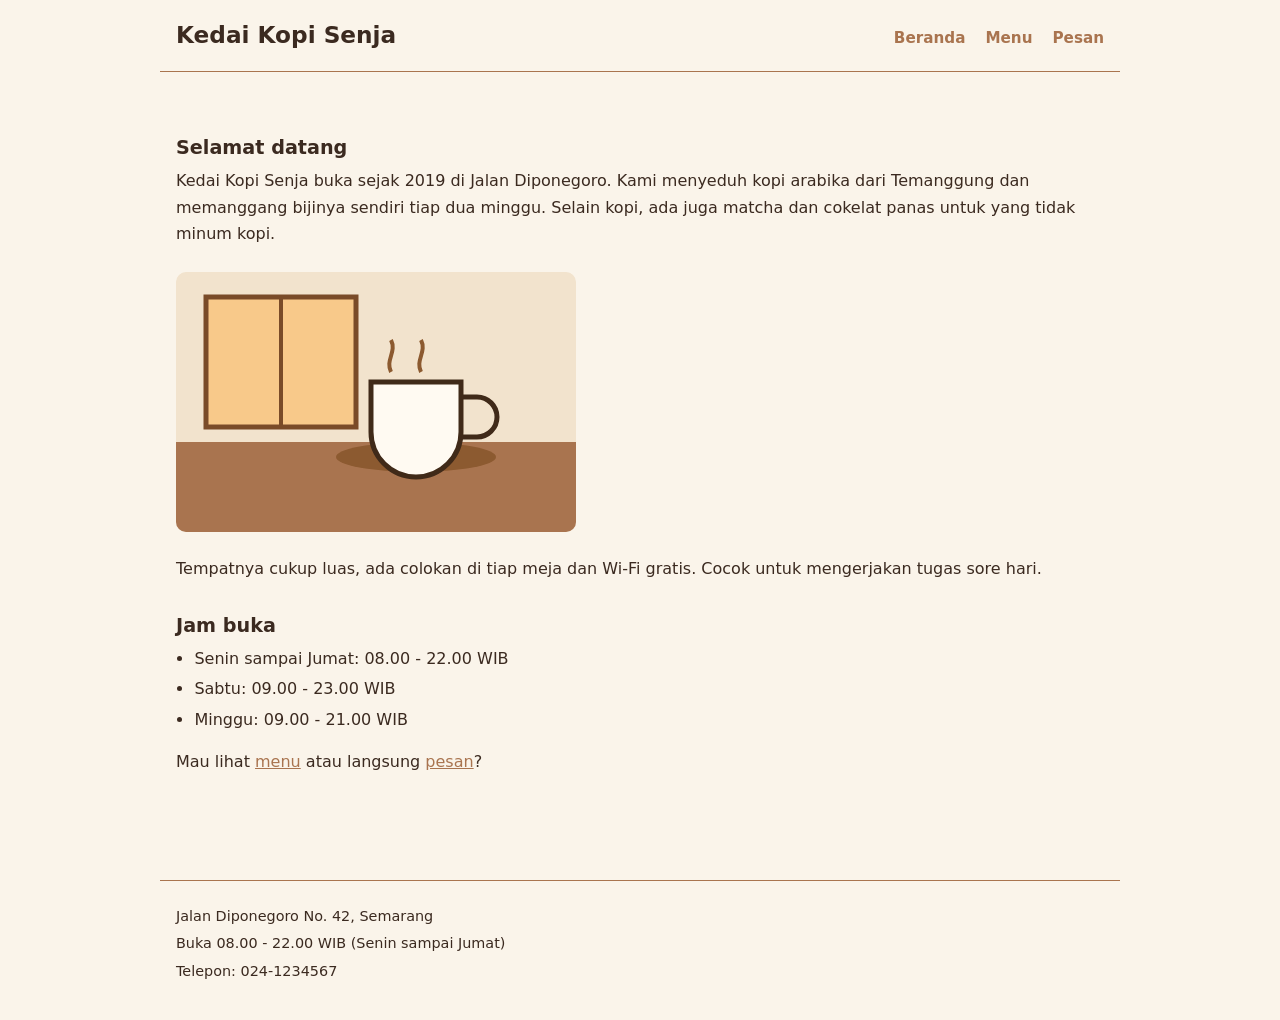
<file: index.html>
<!doctype html>
<html lang="id">
  <head>
    <meta charset="utf-8" />
    <meta name="viewport" content="width=device-width, initial-scale=1" />
    <title>Kedai Kopi Senja - Beranda</title>
    <link rel="stylesheet" href="css/style.css" />
  </head>
  <body>
    <header>
      <h1>Kedai Kopi Senja</h1>
      <nav>
        <ul>
          <li><a href="index.html">Beranda</a></li>
          <li><a href="menu.html">Menu</a></li>
          <li><a href="pesan.html">Pesan</a></li>
        </ul>
      </nav>
    </header>

    <main>
      <h2>Selamat datang</h2>
      <p>
        Kedai Kopi Senja buka sejak 2019 di Jalan Diponegoro. Kami menyeduh kopi
        arabika dari Temanggung dan memanggang bijinya sendiri tiap dua minggu.
        Selain kopi, ada juga matcha dan cokelat panas untuk yang tidak minum
        kopi.
      </p>
      <img
        src="img/suasana-kedai.svg"
        alt="Cangkir kopi di atas meja kayu dekat jendela"
        width="400"
        height="260"
      />
      <p>
        Tempatnya cukup luas, ada colokan di tiap meja dan Wi-Fi gratis. Cocok
        untuk mengerjakan tugas sore hari.
      </p>

      <h2>Jam buka</h2>
      <ul>
        <li>Senin sampai Jumat: 08.00 - 22.00 WIB</li>
        <li>Sabtu: 09.00 - 23.00 WIB</li>
        <li>Minggu: 09.00 - 21.00 WIB</li>
      </ul>

      <p>
        Mau lihat <a href="menu.html">menu</a> atau langsung
        <a href="pesan.html">pesan</a>?
      </p>
    </main>

    <footer>
      <p>Jalan Diponegoro No. 42, Semarang</p>
      <p>Buka 08.00 - 22.00 WIB (Senin sampai Jumat)</p>
      <p>Telepon: 024-1234567</p>
    </footer>
  </body>
</html>
</file>
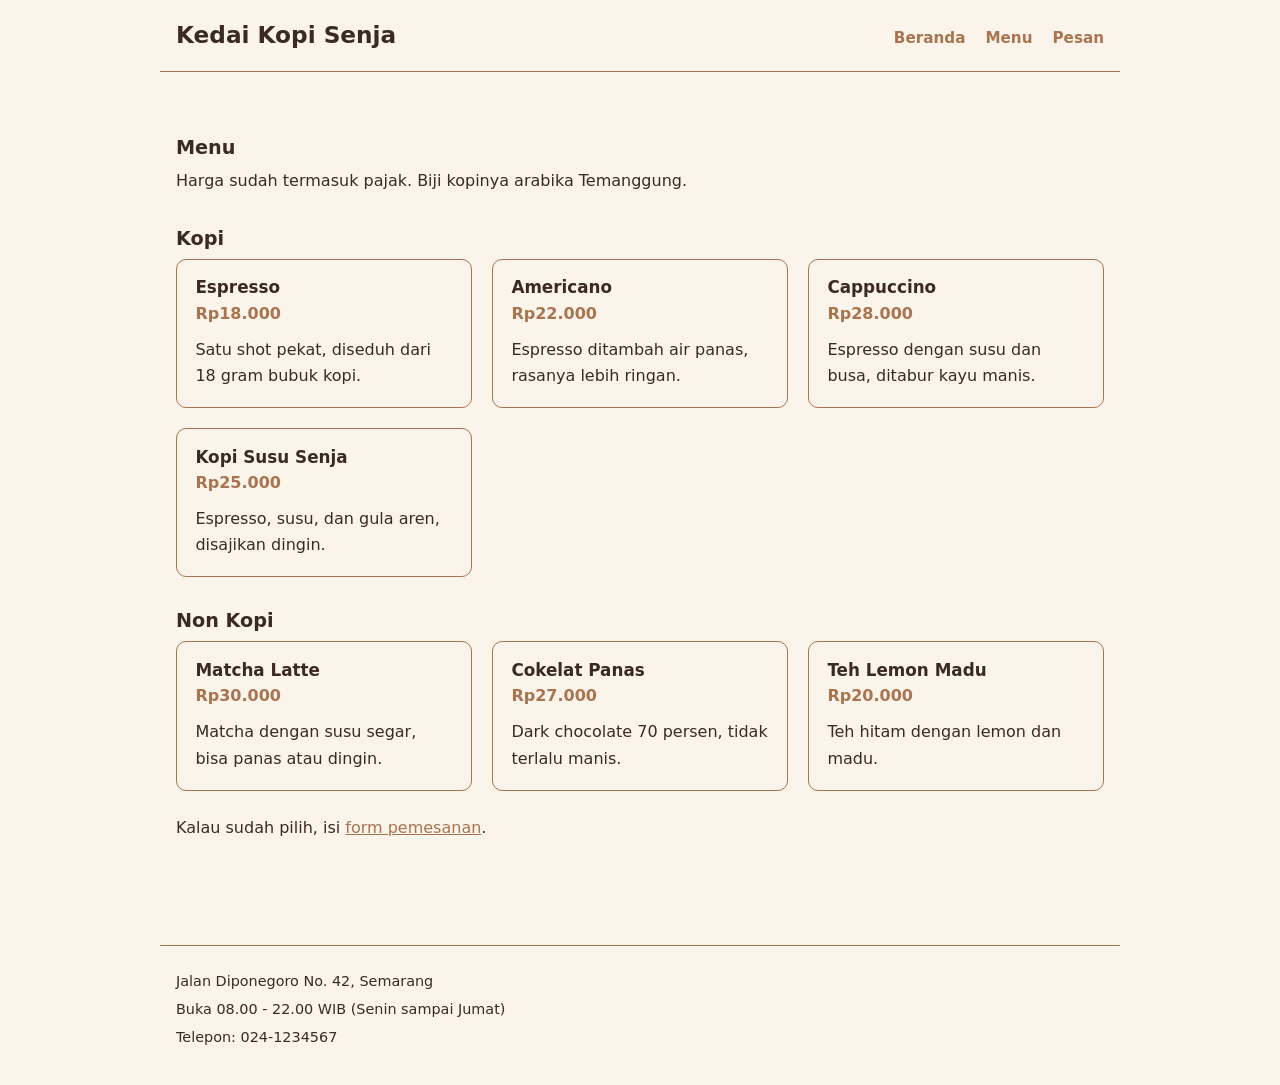
<file: menu.html>
<!doctype html>
<html lang="id">
  <head>
    <meta charset="utf-8" />
    <meta name="viewport" content="width=device-width, initial-scale=1" />
    <title>Kedai Kopi Senja - Menu</title>
    <link rel="stylesheet" href="css/style.css" />
  </head>
  <body>
    <header>
      <h1>Kedai Kopi Senja</h1>
      <nav>
        <ul>
          <li><a href="index.html">Beranda</a></li>
          <li><a href="menu.html">Menu</a></li>
          <li><a href="pesan.html">Pesan</a></li>
        </ul>
      </nav>
    </header>

    <main>
      <h2>Menu</h2>
      <p>Harga sudah termasuk pajak. Biji kopinya arabika Temanggung.</p>

      <section>
        <h2>Kopi</h2>
        <div class="daftar-menu">
          <article class="kartu">
            <h3>Espresso</h3>
            <p class="harga">Rp18.000</p>
            <p>Satu shot pekat, diseduh dari 18 gram bubuk kopi.</p>
          </article>
          <article class="kartu">
            <h3>Americano</h3>
            <p class="harga">Rp22.000</p>
            <p>Espresso ditambah air panas, rasanya lebih ringan.</p>
          </article>
          <article class="kartu">
            <h3>Cappuccino</h3>
            <p class="harga">Rp28.000</p>
            <p>Espresso dengan susu dan busa, ditabur kayu manis.</p>
          </article>
          <article class="kartu">
            <h3>Kopi Susu Senja</h3>
            <p class="harga">Rp25.000</p>
            <p>Espresso, susu, dan gula aren, disajikan dingin.</p>
          </article>
        </div>
      </section>

      <section>
        <h2>Non Kopi</h2>
        <div class="daftar-menu">
          <article class="kartu">
            <h3>Matcha Latte</h3>
            <p class="harga">Rp30.000</p>
            <p>Matcha dengan susu segar, bisa panas atau dingin.</p>
          </article>
          <article class="kartu">
            <h3>Cokelat Panas</h3>
            <p class="harga">Rp27.000</p>
            <p>Dark chocolate 70 persen, tidak terlalu manis.</p>
          </article>
          <article class="kartu">
            <h3>Teh Lemon Madu</h3>
            <p class="harga">Rp20.000</p>
            <p>Teh hitam dengan lemon dan madu.</p>
          </article>
        </div>
      </section>

      <p>Kalau sudah pilih, isi <a href="pesan.html">form pemesanan</a>.</p>
    </main>

    <footer>
      <p>Jalan Diponegoro No. 42, Semarang</p>
      <p>Buka 08.00 - 22.00 WIB (Senin sampai Jumat)</p>
      <p>Telepon: 024-1234567</p>
    </footer>
  </body>
</html>
</file>
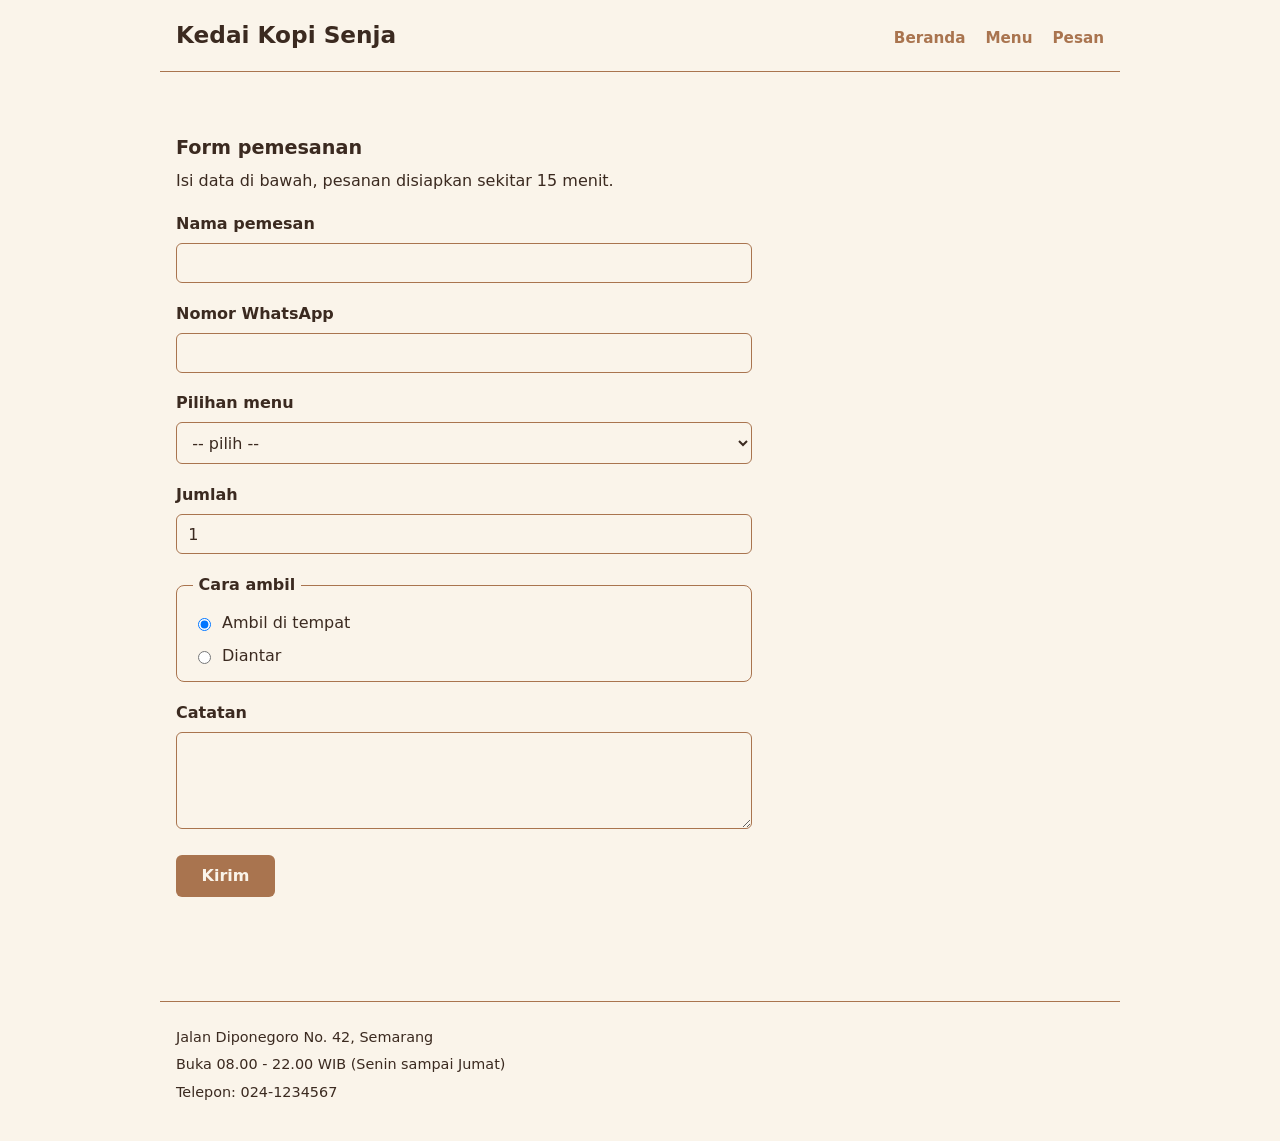
<file: pesan.html>
<!doctype html>
<html lang="id">
  <head>
    <meta charset="utf-8" />
    <meta name="viewport" content="width=device-width, initial-scale=1" />
    <title>Kedai Kopi Senja - Pesan</title>
    <link rel="stylesheet" href="css/style.css" />
  </head>
  <body>
    <header>
      <h1>Kedai Kopi Senja</h1>
      <nav>
        <ul>
          <li><a href="index.html">Beranda</a></li>
          <li><a href="menu.html">Menu</a></li>
          <li><a href="pesan.html">Pesan</a></li>
        </ul>
      </nav>
    </header>

    <main>
      <h2>Form pemesanan</h2>
      <p>Isi data di bawah, pesanan disiapkan sekitar 15 menit.</p>

      <form method="get" action="pesan.html">
        <p>
          <label for="nama">Nama pemesan</label>
          <input type="text" id="nama" name="nama" required />
        </p>

        <p>
          <label for="wa">Nomor WhatsApp</label>
          <input type="tel" id="wa" name="wa" required />
        </p>

        <p>
          <label for="menu">Pilihan menu</label>
          <select id="menu" name="menu" required>
            <option value="">-- pilih --</option>
            <option value="espresso">Espresso (Rp18.000)</option>
            <option value="americano">Americano (Rp22.000)</option>
            <option value="cappuccino">Cappuccino (Rp28.000)</option>
            <option value="kopi-susu">Kopi Susu Senja (Rp25.000)</option>
            <option value="matcha">Matcha Latte (Rp30.000)</option>
            <option value="cokelat">Cokelat Panas (Rp27.000)</option>
            <option value="teh">Teh Lemon Madu (Rp20.000)</option>
          </select>
        </p>

        <p>
          <label for="jumlah">Jumlah</label>
          <input
            type="number"
            id="jumlah"
            name="jumlah"
            min="1"
            max="10"
            value="1"
            required
          />
        </p>

        <fieldset>
          <legend>Cara ambil</legend>
          <label class="pilihan">
            <input
              type="radio"
              id="tempat"
              name="cara_ambil"
              value="tempat"
              checked
            />
            Ambil di tempat
          </label>
          <label class="pilihan">
            <input type="radio" id="antar" name="cara_ambil" value="antar" />
            Diantar
          </label>
        </fieldset>

        <p>
          <label for="catatan">Catatan</label>
          <textarea id="catatan" name="catatan" rows="4"></textarea>
        </p>

        <button type="submit">Kirim</button>
      </form>
    </main>

    <footer>
      <p>Jalan Diponegoro No. 42, Semarang</p>
      <p>Buka 08.00 - 22.00 WIB (Senin sampai Jumat)</p>
      <p>Telepon: 024-1234567</p>
    </footer>
  </body>
</html>
</file>
<file: css/style.css>
/* Tiga warna utama: cokelat tua, krem, dan tanah. */
:root {
  --kopi: #3b2a20;
  --krem: #faf4ea;
  --tanah: #a9744f;
}

*,
*::before,
*::after {
  box-sizing: border-box;
}

body {
  margin: 0;
  font-family: "Segoe UI", system-ui, sans-serif;
  font-size: 1rem;
  line-height: 1.65;
  color: var(--kopi);
  background-color: var(--krem);
}

h1,
h2,
h3 {
  margin: 0 0 0.5rem;
  line-height: 1.25;
}

h1 {
  font-size: 1.45rem;
}

h2 {
  margin-top: 2rem;
  font-size: 1.2rem;
}

h3 {
  font-size: 1.05rem;
}

p {
  margin: 0 0 1rem;
}

a {
  color: var(--tanah);
}

a:hover {
  color: var(--kopi);
}

img {
  display: block;
  max-width: 100%;
  height: auto;
}

main img {
  margin: 1.5rem 0;
  border-radius: 10px;
}

/* Isi dibatasi 960px lalu ditaruh di tengah. */
header,
main,
footer {
  max-width: 960px;
  margin-inline: auto;
  padding-inline: 1rem;
}

/* Header dan navigasi */

header {
  padding-block: 1.25rem;
  border-bottom: 1px solid var(--tanah);
}

header h1 {
  margin-bottom: 0.75rem;
}

nav ul {
  display: flex;
  flex-wrap: wrap;
  gap: 0.25rem 1.25rem;
  margin: 0;
  padding: 0;
  list-style: none;
}

nav a {
  font-size: 0.95rem;
  font-weight: 600;
  text-decoration: none;
}

nav a:hover {
  color: var(--kopi);
  text-decoration: underline;
  text-underline-offset: 4px;
}

main {
  padding-block: 1.5rem 2rem;
}

main ul {
  margin: 0 0 1rem;
  padding-left: 1.15rem;
}

main ul li {
  margin-bottom: 0.25rem;
}

footer {
  margin-top: 2.5rem;
  padding-block: 1.5rem 2rem;
  border-top: 1px solid var(--tanah);
  font-size: 0.9rem;
}

footer p {
  margin: 0 0 0.25rem;
}

/* Tablet dan laptop: judul kiri, nav kanan. */
@media (min-width: 768px) {
  header {
    display: flex;
    align-items: baseline;
    justify-content: space-between;
    gap: 2rem;
  }

  header h1 {
    margin-bottom: 0;
  }

  main {
    padding-block: 2rem 3rem;
  }
}

/* Card menu: ponsel satu kolom dulu. */
.daftar-menu {
  display: grid;
  grid-template-columns: 1fr;
  gap: 1rem;
  margin-bottom: 1.5rem;
}

.kartu {
  padding: 1.1rem 1.15rem;
  border: 1px solid var(--tanah);
  border-radius: 10px;
}

.kartu h3 {
  margin-bottom: 0.15rem;
}

.harga {
  margin-bottom: 0.6rem;
  font-weight: 700;
  color: var(--tanah);
}

.kartu p:last-child {
  margin-bottom: 0;
}

@media (min-width: 600px) {
  .daftar-menu {
    grid-template-columns: repeat(2, 1fr);
  }
}

@media (min-width: 960px) {
  .daftar-menu {
    grid-template-columns: repeat(3, 1fr);
    gap: 1.25rem;
  }
}

/* Form pemesanan */

form {
  max-width: 36rem;
  margin-bottom: 1rem;
}

form p {
  margin: 0 0 1.1rem;
}

label {
  display: block;
  margin-bottom: 0.35rem;
  font-weight: 600;
}

input,
select,
textarea {
  width: 100%;
  padding: 0.6rem 0.7rem;
  font-family: inherit;
  font-size: 1rem;
  color: var(--kopi);
  background-color: var(--krem);
  border: 1px solid var(--tanah);
  border-radius: 6px;
}

input:focus,
select:focus,
textarea:focus {
  outline: 2px solid var(--tanah);
  outline-offset: 1px;
}

textarea {
  min-height: 6rem;
  resize: vertical;
}

fieldset {
  margin: 0 0 1.1rem;
  padding: 0.75rem 1rem;
  border: 1px solid var(--tanah);
  border-radius: 8px;
}

legend {
  padding-inline: 0.35rem;
  font-weight: 600;
}

.pilihan {
  display: flex;
  align-items: center;
  gap: 0.5rem;
  margin-bottom: 0.4rem;
  font-weight: 400;
}

.pilihan:last-child {
  margin-bottom: 0;
}

.pilihan input {
  width: auto;
}

button {
  padding: 0.7rem 1.6rem;
  font-family: inherit;
  font-size: 1rem;
  font-weight: 600;
  color: var(--krem);
  background-color: var(--tanah);
  border: 0;
  border-radius: 6px;
  cursor: pointer;
}

button:hover {
  background-color: var(--kopi);
}
</file>
